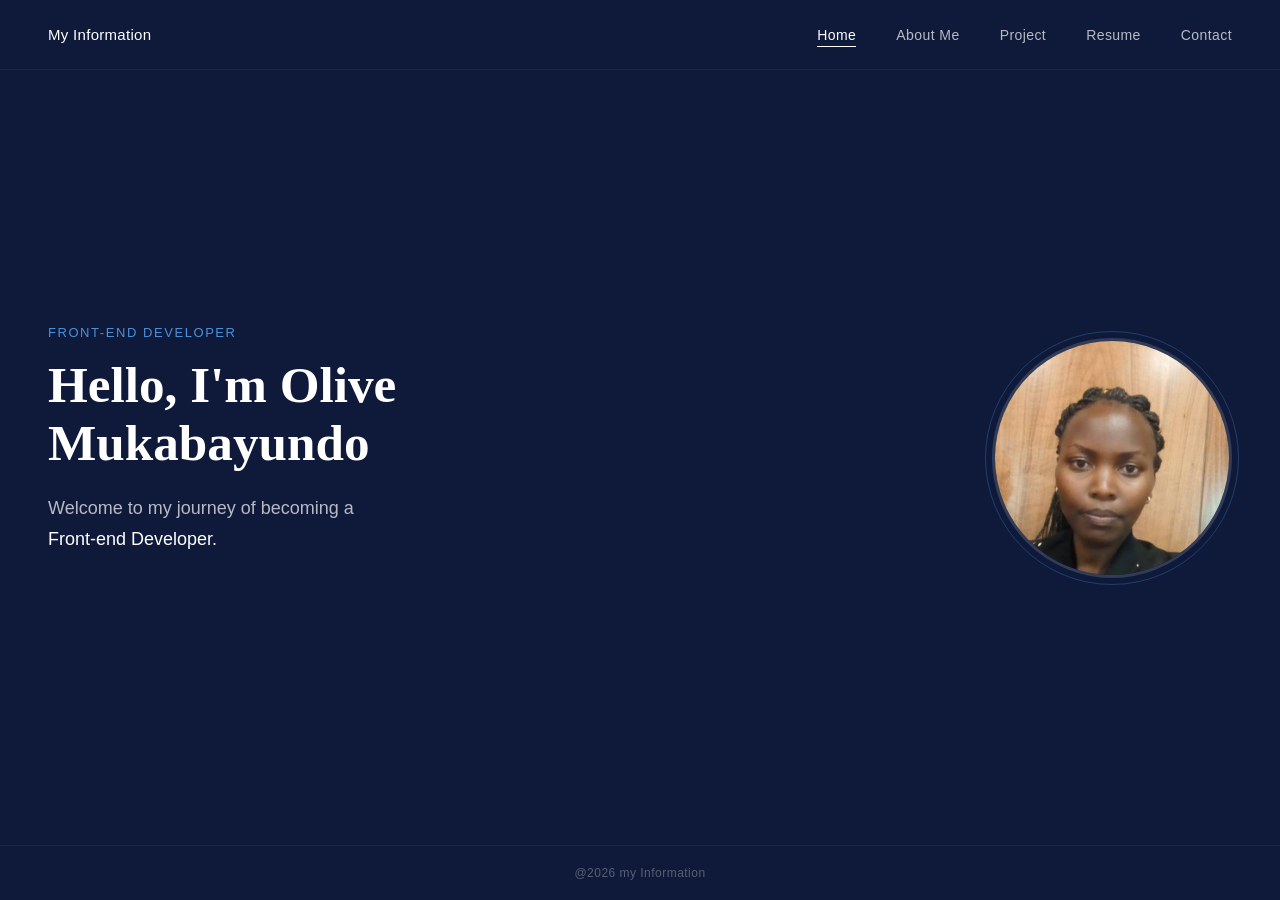
<file: index.html>
<!DOCTYPE html>
<html lang="en">
<head>
  <meta charset="UTF-8" />
  <meta name="viewport" content="width=device-width, initial-scale=1.0"/>
  <title>Olive Mukabayundo — Portfolio</title>
  
  <style>
    *, *::before, *::after {
      margin: 0;
      padding: 0;
      box-sizing: border-box;
    }

    :root {
      --navy: #0f1a3a;
      --navy-light: #162044;
      --white: #ffffff;
      --white-muted: rgba(255, 255, 255, 0.7);
      --accent: #4a90d9;
      --nav-height: 70px;
    }

    html, body {
      height: 100%;
    }

    body {
      font-family: 'DM Sans', sans-serif;
      background-color: var(--navy);
      color: var(--white);
      min-height: 100vh;
      display: flex;
      flex-direction: column;
    }

    
    nav {
      position: sticky;
      top: 0;
      z-index: 100;
      height: var(--nav-height);
      display: flex;
      align-items: center;
      justify-content: space-between;
      padding: 0 48px;
      background-color: var(--navy);
      border-bottom: 1px solid rgba(255, 255, 255, 0.06);
    }

    .nav-brand {
      font-size: 15px;
      font-weight: 500;
      color: var(--white);
      text-decoration: none;
      letter-spacing: 0.02em;
      white-space: nowrap;
    }

    .nav-links {
      display: flex;
      list-style: none;
      gap: 40px;
    }

    .nav-links a {
      color: var(--white-muted);
      text-decoration: none;
      font-size: 14px;
      font-weight: 400;
      letter-spacing: 0.03em;
      transition: color 0.2s;
      position: relative;
    }

    .nav-links a::after {
      content: '';
      position: absolute;
      left: 0;
      bottom: -4px;
      width: 0;
      height: 1px;
      background: var(--white);
      transition: width 0.25s ease;
    }

    .nav-links a:hover {
      color: var(--white);
    }

    .nav-links a:hover::after {
      width: 100%;
    }

    .nav-links a.active {
      color: var(--white);
    }

    .nav-links a.active::after {
      width: 100%;
    }

    
    main {
      flex: 1;
      display: flex;
      align-items: center;
      padding: 0 48px;
    }

    .hero {
      width: 100%;
      max-width: 1200px;
      margin: 0 auto;
      display: flex;
      align-items: center;
      justify-content: space-between;
      gap: 40px;
      padding: 80px 0;
    }

    .hero-text {
      max-width: 480px;
      animation: fadeUp 0.8s ease both;
    }

    .hero-greeting {
      font-size: 13px;
      font-weight: 400;
      color: var(--accent);
      letter-spacing: 0.12em;
      text-transform: uppercase;
      margin-bottom: 16px;
      opacity: 0;
      animation: fadeUp 0.7s ease 0.1s both;
    }

    .hero-name {
      font-family: 'Playfair Display', serif;
      font-size: clamp(32px, 4vw, 52px);
      font-weight: 600;
      color: var(--white);
      line-height: 1.15;
      margin-bottom: 20px;
      opacity: 0;
      animation: fadeUp 0.7s ease 0.2s both;
    }

    .hero-tagline {
      font-size: clamp(15px, 2vw, 18px);
      font-weight: 300;
      color: var(--white-muted);
      line-height: 1.7;
      margin-bottom: 36px;
      opacity: 0;
      animation: fadeUp 0.7s ease 0.35s both;
    }

    .hero-tagline em {
      font-style: normal;
      color: var(--white);
      font-weight: 400;
    }

    .hero-cta {
      display: inline-flex;
      align-items: center;
      gap: 8px;
      padding: 12px 28px;
      background: transparent;
      border: 1px solid rgba(255,255,255,0.3);
      color: var(--white);
      font-family: 'DM Sans', sans-serif;
      font-size: 14px;
      font-weight: 400;
      letter-spacing: 0.05em;
      border-radius: 2px;
      cursor: pointer;
      text-decoration: none;
      transition: background 0.2s, border-color 0.2s;
      opacity: 0;
      animation: fadeUp 0.7s ease 0.5s both;
    }

    .hero-cta:hover {
      background: rgba(255,255,255,0.08);
      border-color: rgba(255,255,255,0.6);
    }

   
    .hero-photo {
      flex-shrink: 0;
      opacity: 0;
      animation: fadeIn 1s ease 0.4s both;
    }

    .photo-frame {
      width: 240px;
      height: 240px;
      border-radius: 50%;
      overflow: hidden;
      border: 3px solid rgba(255, 255, 255, 0.15);
      outline: 1px solid rgba(74, 144, 217, 0.3);
      outline-offset: 6px;
    }

    .photo-frame img {
      width: 100%;
      height: 100%;
      object-fit: cover;
      object-position: center top;
      display: block;
    }

    
    .photo-placeholder {
      width: 100%;
      height: 100%;
      background: linear-gradient(135deg, #1e3060 0%, #2a4080 100%);
      display: flex;
      align-items: center;
      justify-content: center;
      font-size: 48px;
      font-weight: 600;
      color: rgba(255,255,255,0.4);
      font-family: 'Playfair Display', serif;
    }

    footer {
      text-align: center;
      padding: 20px 48px;
      font-size: 12px;
      color: rgba(255, 255, 255, 0.3);
      letter-spacing: 0.04em;
      border-top: 1px solid rgba(255, 255, 255, 0.05);
    }

    
    @keyframes fadeUp {
      from {
        opacity: 0;
        transform: translateY(18px);
      }
      to {
        opacity: 1;
        transform: translateY(0);
      }
    }

    @keyframes fadeIn {
      from { opacity: 0; transform: scale(0.96); }
      to   { opacity: 1; transform: scale(1); }
    }

    
    @media (max-width: 768px) {
      nav {
        padding: 0 24px;
        flex-wrap: wrap;
        height: auto;
        padding-top: 16px;
        padding-bottom: 16px;
        gap: 12px;
      }

      .nav-links {
        gap: 20px;
      }

      main {
        padding: 0 24px;
      }

      .hero {
        flex-direction: column-reverse;
        text-align: center;
        padding: 48px 0 40px;
      }

      .photo-frame {
        width: 180px;
        height: 180px;
      }

      footer {
        padding: 16px 24px;
      }
    }
  </style>
</head>
<body>

  <nav>
    <a href="home.html" class="nav-brand">My Information</a>
    <ul class="nav-links">
      <li><a href="home.html" class="active">Home</a></li>
      <li><a href="about.html">About Me</a></li>
      <li><a href="projects.html">Project</a></li>
      <li><a href="resume.html">Resume</a></li>
      <li><a href="contact.html">Contact</a></li>
    </ul>
  </nav>

  <main>
    <section class="hero">
      <div class="hero-text">
        <p class="hero-greeting">Front-end Developer</p>
        <h1 class="hero-name">Hello, I'm Olive<br>Mukabayundo</h1>
        <p class="hero-tagline">
          Welcome to my journey of becoming a<br>
          <em>Front-end Developer.</em>
        </p>
        
      </div>

      <div class="hero-photo">
        <div class="photo-frame">
          
            <img src="photo.jpeg"  />
          
          <div class="photo-placeholder">OM</div>
        </div>
      </div>
    </section>
  </main>

  <footer>
    @2026 my Information
  </footer>

</body>
</html>
</file>
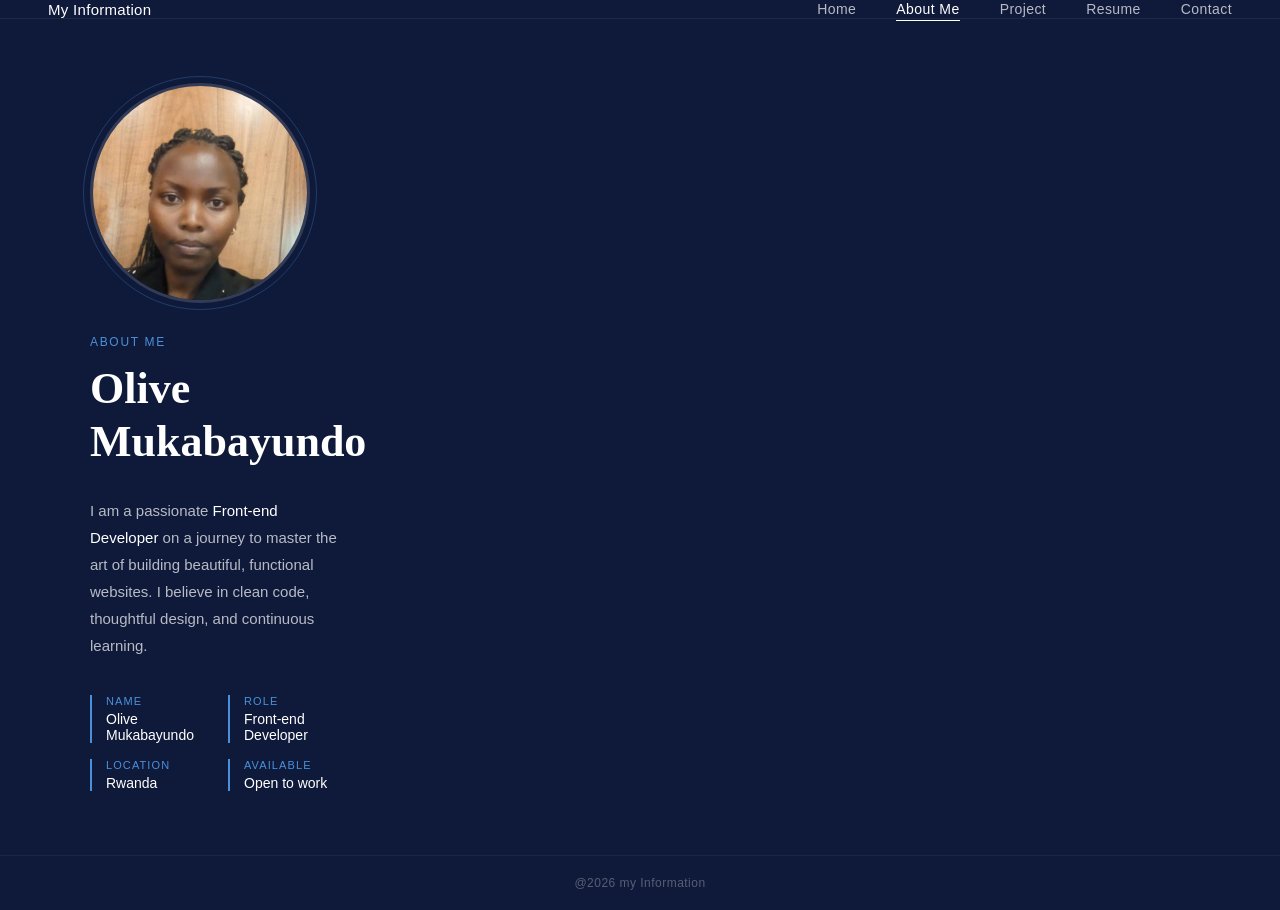
<file: about.html>
<!DOCTYPE html>
<html lang="en">
<head>
  <meta charset="UTF-8" />
  <meta name="viewport" content="width=device-width, initial-scale=1.0"/>
  <title>About Me — Olive Mukabayundo</title>
  
  <style>
    *, *::before, *::after { margin: 0; padding: 0; box-sizing: border-box; }
    :root {
      --navy: #0f1a3a;
      --navy-light: #162044;
      --white: #ffffff;
      --white-muted: rgba(255,255,255,0.7);
      --accent: #4a90d9;
      --nav-height: 70px;
    }
    html, body { height: 100%; }
    body {
      font-family: 'DM Sans', sans-serif;
      background-color: var(--navy);
      color: var(--white);
      min-height: 100vh;
      display: flex;
      flex-direction: column;
    }
    nav {
      position: sticky; top: 0; z-index: 100;
      height: var(--nav-height);
      display: flex; align-items: center; justify-content: space-between;
      padding: 0 48px;
      background-color: var(--navy);
      border-bottom: 1px solid rgba(255,255,255,0.06);
    }
    .nav-brand {
      font-size: 15px; font-weight: 500; color: var(--white);
      text-decoration: none; letter-spacing: 0.02em; white-space: nowrap;
    }
    .nav-links { display: flex; list-style: none; gap: 40px; }
    .nav-links a {
      color: var(--white-muted); text-decoration: none;
      font-size: 14px; font-weight: 400; letter-spacing: 0.03em;
      transition: color 0.2s; position: relative;
    }
    .nav-links a::after {
      content: ''; position: absolute; left: 0; bottom: -4px;
      width: 0; height: 1px; background: var(--white); transition: width 0.25s ease;
    }
    .nav-links a:hover { color: var(--white); }
    .nav-links a:hover::after { width: 100%; }
    .nav-links a.active { color: var(--white); }
    .nav-links a.active::after { width: 100%; }

    main {
        display: flex: 1; padding: 64px 48px; }
    .about-wrapper {
      max-width: 1100px; margin: 0 auto;
      display: flex; gap: 72px; align-items: flex-start;
    }

    /* Left: photo + skills */
    .about-left { flex-shrink: 0; width: 260px; }
    .photo-frame {
      width: 220px; height: 220px; border-radius: 50%;
      overflow: hidden;
      border: 3px solid rgba(255,255,255,0.15);
      outline: 1px solid rgba(74,144,217,0.3);
      outline-offset: 6px;
      margin-bottom: 32px;
      opacity: 0; animation: fadeIn 0.8s ease 0.2s both;
    }
    .photo-frame img { width: 100%; height: 100%; object-fit: cover; object-position: center top; display: block; }
    .photo-placeholder {
      width: 100%; height: 100%;
      background: #1e3060;
      display: flex; align-items: center; justify-content: center;
      font-size: 40px; font-weight: 600;
      color: rgba(255,255,255,0.35);
      font-family: 'Playfair Display', serif;
    }
    .skills-title {
      font-size: 11px; color: var(--accent);
      letter-spacing: 0.14em; text-transform: uppercase;
      margin-bottom: 14px;
      opacity: 0; animation: fadeUp 0.7s ease 0.4s both;
    }
    .skill-item {
      margin-bottom: 12px;
      opacity: 0; animation: fadeUp 0.7s ease 0.5s both;
    }
    .skill-name {
      display: flex; justify-content: space-between;
      font-size: 13px; color: var(--white-muted); margin-bottom: 6px;
    }
    .skill-bar {
      height: 3px; background: rgba(255,255,255,0.1); border-radius: 2px; overflow: hidden;
    }
    .skill-fill {
      height: 100%; background: var(--accent); border-radius: 2px;
      width: 0; animation: fillBar 1s ease 0.8s forwards;
    }
    @keyframes fillBar { to { width: var(--w); } }

    /* Right: bio */
    .about-right { flex: 1; }
    .page-eyebrow {
      font-size: 12px; color: var(--accent);
      letter-spacing: 0.14em; text-transform: uppercase;
      margin-bottom: 14px;
      opacity: 0; animation: fadeUp 0.7s ease 0.1s both;
    }
    .page-title {
      font-family: 'Playfair Display', serif;
      font-size: clamp(28px, 3.5vw, 44px);
      font-weight: 600; color: var(--white);
      line-height: 1.2; margin-bottom: 28px;
      opacity: 0; animation: fadeUp 0.7s ease 0.2s both;
    }
    .about-text {
      font-size: 15px; font-weight: 300;
      color: var(--white-muted); line-height: 1.8;
      margin-bottom: 20px;
      opacity: 0; animation: fadeUp 0.7s ease 0.3s both;
    }
    .about-text em { color: var(--white); font-style: normal; font-weight: 400; }

    .info-grid {
      display: grid; grid-template-columns: 1fr 1fr; gap: 16px;
      margin-top: 36px;
      opacity: 0; animation: fadeUp 0.7s ease 0.45s both;
    }
    .info-item { border-left: 2px solid var(--accent); padding-left: 14px; }
    .info-label { font-size: 11px; color: var(--accent); letter-spacing: 0.1em; text-transform: uppercase; margin-bottom: 4px; }
    .info-value { font-size: 14px; color: var(--white); font-weight: 400; }

    footer {
      text-align: center; padding: 20px 48px;
      font-size: 12px; color: rgba(255,255,255,0.3);
      letter-spacing: 0.04em;
      border-top: 1px solid rgba(255,255,255,0.05);
    }

    @keyframes fadeUp {
      from { opacity: 0; transform: translateY(18px); }
      to { opacity: 1; transform: translateY(0); }
    }
    @keyframes fadeIn {
      from { opacity: 0; transform: scale(0.96); }
      to { opacity: 1; transform: scale(1); }
    }

    @media (max-width: 768px) {
      nav { padding: 0 24px; flex-wrap: wrap; height: auto; padding-top: 16px; padding-bottom: 16px; gap: 12px; }
      .nav-links { gap: 20px; }
      main { padding: 40px 24px; }
      .about-wrapper { flex-direction: column; gap: 40px; }
      .about-left { width: 100%; display: flex; flex-direction: column; align-items: center; }
      .info-grid { grid-template-columns: 1fr; }
      footer { padding: 16px 24px; }
    }
  </style>
</head>
<body>
  <nav>
    <a href="home.html" class="nav-brand">My Information</a>
    <ul class="nav-links">
      <li><a href="home.html">Home</a></li>
      <li><a href="about.html" class="active">About Me</a></li>
      <li><a href="projects.html">Project</a></li>
      <li><a href="resume.html">Resume</a></li>
      <li><a href="contact.html">Contact</a></li>
    </ul>
  </nav>

  <main>
    <div class="about-wrapper">
      <div class="about-left">
        <div class="photo-frame">
           <img src="photo.jpeg">
          <div class="photo-placeholder">OM</div>
        
        <div class="skill-item" style="animation-delay:0.65s">
          <div class="skill-name"><span>Figma</span><span>75%</span></div>
          <div class="skill-bar"><div class="skill-fill" style="--w:75%; animation-delay:0.95s"></div></div>
        </div>

      </div>

      <div class="about-right">
        <p class="page-eyebrow">About Me</p>
        <h1 class="page-title">Olive Mukabayundo</h1>
        <p class="about-text">
          I am a passionate <em>Front-end Developer</em>
           on a journey to master the art of building 
           beautiful, functional websites. I believe 
           in clean code, thoughtful design, and 
           continuous learning.
        </p>
       

        <div class="info-grid">
          <div class="info-item">
            <div class="info-label">Name</div>
            <div class="info-value">Olive Mukabayundo</div>
          </div>
          <div class="info-item">
            <div class="info-label">Role</div>
            <div class="info-value">Front-end Developer</div>
          </div>
          <div class="info-item">
            <div class="info-label">Location</div>
            <div class="info-value">Rwanda</div>
          </div>
          <div class="info-item">
            <div class="info-label">Available</div>
            <div class="info-value">Open to work</div>
          </div>
        </div>
      </div>
    </div>
  </main>

  <footer>@2026 my Information</footer>
</body>
</html>
</file>
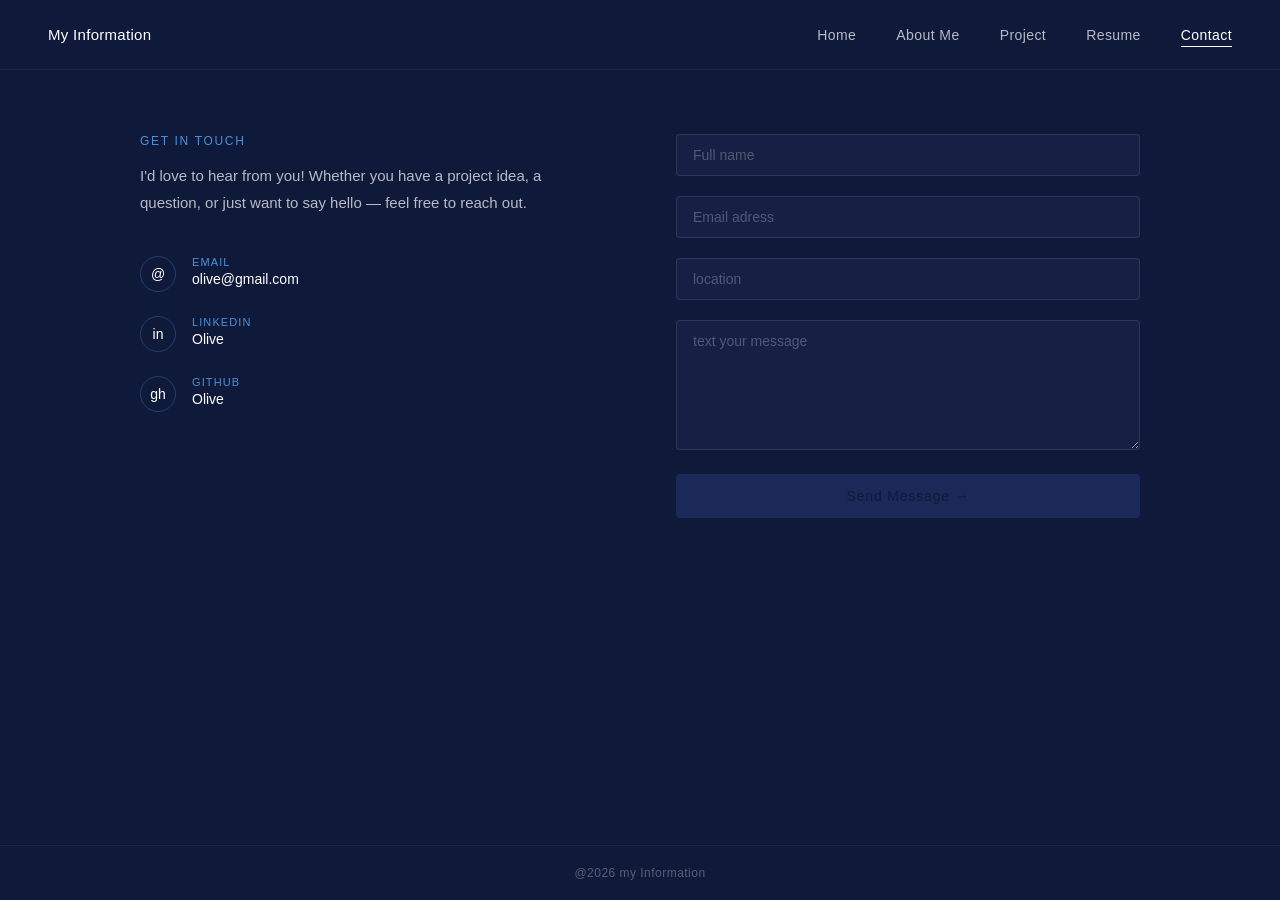
<file: contact.html>
<!DOCTYPE html>
<html lang="en">
<head>
  <meta charset="UTF-8" />
  <meta name="viewport" content="width=device-width, initial-scale=1.0"/>
  <title>Contact — Olive Mukabayundo</title>
 
  <style>
    *, *::before, *::after { margin: 0; padding: 0; box-sizing: border-box; }
    :root {
      --navy: #0f1a3a; --navy-light: #162044;
      --white: #ffffff; --white-muted: rgba(255,255,255,0.7);
      --accent: #4a90d9; --nav-height: 70px;
    }
    html, body { height: 100%; }
    body { font-family: 'DM Sans', sans-serif; background-color: var(--navy); color: var(--white); min-height: 100vh; display: flex; flex-direction: column; }
    nav { position: sticky; top: 0; z-index: 100; height: var(--nav-height); display: flex; align-items: center; justify-content: space-between; padding: 0 48px; background-color: var(--navy); border-bottom: 1px solid rgba(255,255,255,0.06); }
    .nav-brand { font-size: 15px; font-weight: 500; color: var(--white); text-decoration: none; letter-spacing: 0.02em; white-space: nowrap; }
    .nav-links { display: flex; list-style: none; gap: 40px; }
    .nav-links a { color: var(--white-muted); text-decoration: none; font-size: 14px; font-weight: 400; letter-spacing: 0.03em; transition: color 0.2s; position: relative; }
    .nav-links a::after { content: ''; position: absolute; left: 0; bottom: -4px; width: 0; height: 1px; background: var(--white); transition: width 0.25s ease; }
    .nav-links a:hover { color: var(--white); }
    .nav-links a:hover::after { width: 100%; }
    .nav-links a.active { color: var(--white); }
    .nav-links a.active::after { width: 100%; }

    main { flex: 1; padding: 64px 48px; display: flex; align-items: flex-start; }
    .contact-wrapper { max-width: 1000px; width: 100%; margin: 0 auto; display: grid; grid-template-columns: 1fr 1fr; gap: 72px; }

    .page-eyebrow { font-size: 12px; color: var(--accent); letter-spacing: 0.14em; text-transform: uppercase; margin-bottom: 14px; opacity: 0; animation: fadeUp 0.7s ease 0.1s both; }
    .page-title { font-family: 'Playfair Display', serif; font-size: clamp(28px, 3.5vw, 44px); font-weight: 600; color: var(--white); line-height: 1.2; margin-bottom: 16px; opacity: 0; animation: fadeUp 0.7s ease 0.2s both; }
    .contact-intro { font-size: 15px; font-weight: 300; color: var(--white-muted); line-height: 1.8; margin-bottom: 40px; opacity: 0; animation: fadeUp 0.7s ease 0.3s both; }

    .contact-info-item {
      display: flex; align-items: flex-start; gap: 16px;
      margin-bottom: 24px;
      opacity: 0; animation: fadeUp 0.7s ease both;
    }
    .ci-icon {
      width: 36px; height: 36px; border-radius: 50%;
      border: 1px solid rgba(74,144,217,0.3);
      display: flex; align-items: center; justify-content: center;
      flex-shrink: 0; font-size: 14px;
    }
    .ci-label { font-size: 11px; color: var(--accent); letter-spacing: 0.1em; text-transform: uppercase; margin-bottom: 3px; }
    .ci-value { font-size: 14px; color: var(--white); }

    
    .contact-form { opacity: 0; animation: fadeUp 0.7s ease 0.35s both; }
    .form-group { margin-bottom: 20px; }
    .form-label { display: block; font-size: 12px; color: var(--accent); letter-spacing: 0.1em; text-transform: uppercase; margin-bottom: 8px; }
    .form-input, .form-textarea {
      width: 100%; background: var(--navy-light);
      border: 1px solid rgba(255,255,255,0.1);
      color: var(--white); font-family: 'DM Sans', sans-serif;
      font-size: 14px; font-weight: 300;
      padding: 12px 16px; border-radius: 4px;
      outline: none; transition: border-color 0.2s;
    }
    .form-input:focus, .form-textarea:focus { border-color: var(--accent); }
    .form-input::placeholder, .form-textarea::placeholder { color: rgba(255,255,255,0.25); }
    .form-textarea { resize: vertical; min-height: 130px; }
    .form-submit {
      width: 100%; padding: 14px;
      background:#1a2957; color:#0f1a3a;
      border: none; border-radius: 4px;
      font-family: 'DM Sans', sans-serif;
      font-size: 14px; font-weight: 500;
      letter-spacing: 0.06em; cursor: pointer;
      border-color:#0f1a3a;
      
    }
    
    

    footer { text-align: center; padding: 20px 48px; font-size: 12px; color: rgba(255,255,255,0.3); letter-spacing: 0.04em; border-top: 1px solid rgba(255,255,255,0.05); }
    @keyframes fadeUp { from { opacity: 0; transform: translateY(18px); } to { opacity: 1; transform: translateY(0); } }

    @media (max-width: 768px) {
      nav { padding: 0 24px; flex-wrap: wrap; height: auto; padding-top: 16px; padding-bottom: 16px; gap: 12px; }
      .nav-links { gap: 20px; }
      main { padding: 40px 24px; }
      .contact-wrapper { grid-template-columns: 1fr; gap: 40px; }
      footer { padding: 16px 24px; }
    }
  </style>
</head>
<body>
  <nav>
    <a href="index.html" class="nav-brand">My Information</a>
    <ul class="nav-links">
      <li><a href="index.html">Home</a></li>
      <li><a href="about.html">About Me</a></li>
      <li><a href="projects.html">Project</a></li>
      <li><a href="resume.html">Resume</a></li>
      <li><a href="contact.html" class="active">Contact</a></li>
    </ul>
  </nav>

  <main>
    <div class="contact-wrapper">
      <div>
        <p class="page-eyebrow">Get in Touch</p>
        
        <p class="contact-intro">I'd love to hear from you! Whether you have a project idea, a question, or just want to say hello — feel free to reach out.</p>

        <div class="contact-info-item" style="animation-delay:0.4s">
          <div class="ci-icon">@</div>
          <div>
            <div class="ci-label">Email</div>
            <div class="ci-value">olive@gmail.com</div>
          </div>
        </div>
        <div class="contact-info-item" style="animation-delay:0.5s">
          <div class="ci-icon">in</div>
          <div>
            <div class="ci-label">LinkedIn</div>
            <div class="ci-value">Olive</div>
          </div>
        </div>
        <div class="contact-info-item" style="animation-delay:0.6s">
          <div class="ci-icon">gh</div>
          <div>
            <div class="ci-label">GitHub</div>
            <div class="ci-value">Olive</div>
          </div>
        </div>
        <div class="contact-info-item" style="animation-delay:0.7s">
          
          
        </div>
      </div>

      
      <div class="contact-form">
        <div class="form-group">
          
          <input class="form-input" type="text" id="name" placeholder="Full name" />
        </div>
        <div class="form-group">
          
          <input class="form-input" type="email" id="email" placeholder="Email adress" />
        </div>
        <div class="form-group">
          
          <input class="form-input" type="text" id="subject" placeholder="location" />
        </div>
        <div class="form-group">
          
          <textarea class="form-textarea" id="message" placeholder="text your message"></textarea>
        </div>
        <button class="form-submit">Send Message →</button>
      </div>
    </div>
  </main>

  <footer>@2026 my Information</footer>
</body>
</html>
</file>
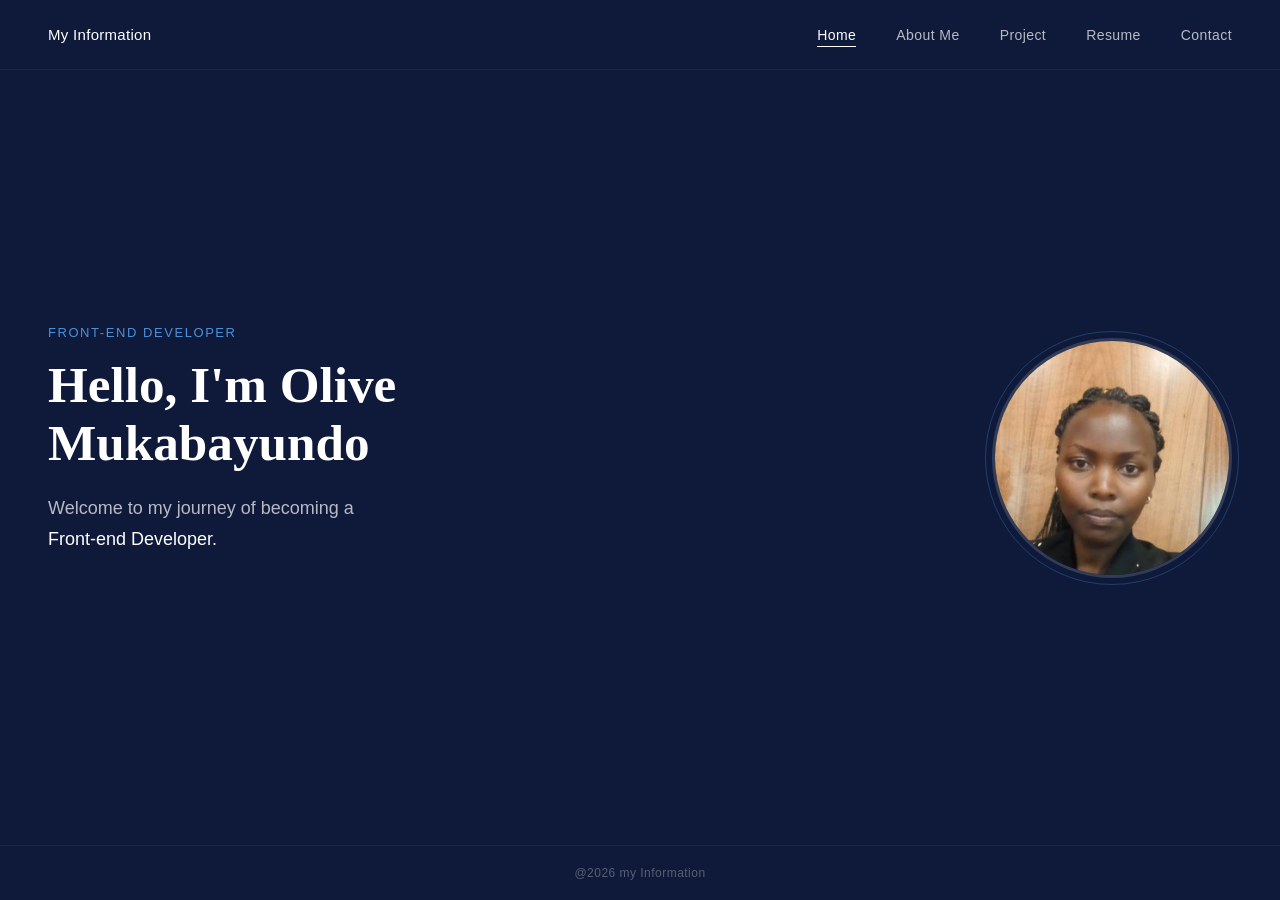
<file: home.html>
<!DOCTYPE html>
<html lang="en">
<head>
  <meta charset="UTF-8" />
  <meta name="viewport" content="width=device-width, initial-scale=1.0"/>
  <title>Olive Mukabayundo — Portfolio</title>
  
  <style>
    *, *::before, *::after {
      margin: 0;
      padding: 0;
      box-sizing: border-box;
    }

    :root {
      --navy: #0f1a3a;
      --navy-light: #162044;
      --white: #ffffff;
      --white-muted: rgba(255, 255, 255, 0.7);
      --accent: #4a90d9;
      --nav-height: 70px;
    }

    html, body {
      height: 100%;
    }

    body {
      font-family: 'DM Sans', sans-serif;
      background-color: var(--navy);
      color: var(--white);
      min-height: 100vh;
      display: flex;
      flex-direction: column;
    }

    
    nav {
      position: sticky;
      top: 0;
      z-index: 100;
      height: var(--nav-height);
      display: flex;
      align-items: center;
      justify-content: space-between;
      padding: 0 48px;
      background-color: var(--navy);
      border-bottom: 1px solid rgba(255, 255, 255, 0.06);
    }

    .nav-brand {
      font-size: 15px;
      font-weight: 500;
      color: var(--white);
      text-decoration: none;
      letter-spacing: 0.02em;
      white-space: nowrap;
    }

    .nav-links {
      display: flex;
      list-style: none;
      gap: 40px;
    }

    .nav-links a {
      color: var(--white-muted);
      text-decoration: none;
      font-size: 14px;
      font-weight: 400;
      letter-spacing: 0.03em;
      transition: color 0.2s;
      position: relative;
    }

    .nav-links a::after {
      content: '';
      position: absolute;
      left: 0;
      bottom: -4px;
      width: 0;
      height: 1px;
      background: var(--white);
      transition: width 0.25s ease;
    }

    .nav-links a:hover {
      color: var(--white);
    }

    .nav-links a:hover::after {
      width: 100%;
    }

    .nav-links a.active {
      color: var(--white);
    }

    .nav-links a.active::after {
      width: 100%;
    }

    
    main {
      flex: 1;
      display: flex;
      align-items: center;
      padding: 0 48px;
    }

    .hero {
      width: 100%;
      max-width: 1200px;
      margin: 0 auto;
      display: flex;
      align-items: center;
      justify-content: space-between;
      gap: 40px;
      padding: 80px 0;
    }

    .hero-text {
      max-width: 480px;
      animation: fadeUp 0.8s ease both;
    }

    .hero-greeting {
      font-size: 13px;
      font-weight: 400;
      color: var(--accent);
      letter-spacing: 0.12em;
      text-transform: uppercase;
      margin-bottom: 16px;
      opacity: 0;
      animation: fadeUp 0.7s ease 0.1s both;
    }

    .hero-name {
      font-family: 'Playfair Display', serif;
      font-size: clamp(32px, 4vw, 52px);
      font-weight: 600;
      color: var(--white);
      line-height: 1.15;
      margin-bottom: 20px;
      opacity: 0;
      animation: fadeUp 0.7s ease 0.2s both;
    }

    .hero-tagline {
      font-size: clamp(15px, 2vw, 18px);
      font-weight: 300;
      color: var(--white-muted);
      line-height: 1.7;
      margin-bottom: 36px;
      opacity: 0;
      animation: fadeUp 0.7s ease 0.35s both;
    }

    .hero-tagline em {
      font-style: normal;
      color: var(--white);
      font-weight: 400;
    }

    .hero-cta {
      display: inline-flex;
      align-items: center;
      gap: 8px;
      padding: 12px 28px;
      background: transparent;
      border: 1px solid rgba(255,255,255,0.3);
      color: var(--white);
      font-family: 'DM Sans', sans-serif;
      font-size: 14px;
      font-weight: 400;
      letter-spacing: 0.05em;
      border-radius: 2px;
      cursor: pointer;
      text-decoration: none;
      transition: background 0.2s, border-color 0.2s;
      opacity: 0;
      animation: fadeUp 0.7s ease 0.5s both;
    }

    .hero-cta:hover {
      background: rgba(255,255,255,0.08);
      border-color: rgba(255,255,255,0.6);
    }

   
    .hero-photo {
      flex-shrink: 0;
      opacity: 0;
      animation: fadeIn 1s ease 0.4s both;
    }

    .photo-frame {
      width: 240px;
      height: 240px;
      border-radius: 50%;
      overflow: hidden;
      border: 3px solid rgba(255, 255, 255, 0.15);
      outline: 1px solid rgba(74, 144, 217, 0.3);
      outline-offset: 6px;
    }

    .photo-frame img {
      width: 100%;
      height: 100%;
      object-fit: cover;
      object-position: center top;
      display: block;
    }

    
    .photo-placeholder {
      width: 100%;
      height: 100%;
      background: linear-gradient(135deg, #1e3060 0%, #2a4080 100%);
      display: flex;
      align-items: center;
      justify-content: center;
      font-size: 48px;
      font-weight: 600;
      color: rgba(255,255,255,0.4);
      font-family: 'Playfair Display', serif;
    }

    footer {
      text-align: center;
      padding: 20px 48px;
      font-size: 12px;
      color: rgba(255, 255, 255, 0.3);
      letter-spacing: 0.04em;
      border-top: 1px solid rgba(255, 255, 255, 0.05);
    }

    
    @keyframes fadeUp {
      from {
        opacity: 0;
        transform: translateY(18px);
      }
      to {
        opacity: 1;
        transform: translateY(0);
      }
    }

    @keyframes fadeIn {
      from { opacity: 0; transform: scale(0.96); }
      to   { opacity: 1; transform: scale(1); }
    }

    
    @media (max-width: 768px) {
      nav {
        padding: 0 24px;
        flex-wrap: wrap;
        height: auto;
        padding-top: 16px;
        padding-bottom: 16px;
        gap: 12px;
      }

      .nav-links {
        gap: 20px;
      }

      main {
        padding: 0 24px;
      }

      .hero {
        flex-direction: column-reverse;
        text-align: center;
        padding: 48px 0 40px;
      }

      .photo-frame {
        width: 180px;
        height: 180px;
      }

      footer {
        padding: 16px 24px;
      }
    }
  </style>
</head>
<body>

  <nav>
    <a href="home.html" class="nav-brand">My Information</a>
    <ul class="nav-links">
      <li><a href="home.html" class="active">Home</a></li>
      <li><a href="about.html">About Me</a></li>
      <li><a href="projects.html">Project</a></li>
      <li><a href="resume.html">Resume</a></li>
      <li><a href="contact.html">Contact</a></li>
    </ul>
  </nav>

  <main>
    <section class="hero">
      <div class="hero-text">
        <p class="hero-greeting">Front-end Developer</p>
        <h1 class="hero-name">Hello, I'm Olive<br>Mukabayundo</h1>
        <p class="hero-tagline">
          Welcome to my journey of becoming a<br>
          <em>Front-end Developer.</em>
        </p>
        
      </div>

      <div class="hero-photo">
        <div class="photo-frame">
          
            <img src="photo.jpeg"  />
          
          <div class="photo-placeholder">OM</div>
        </div>
      </div>
    </section>
  </main>

  <footer>
    @2026 my Information
  </footer>

</body>
</html>
</file>
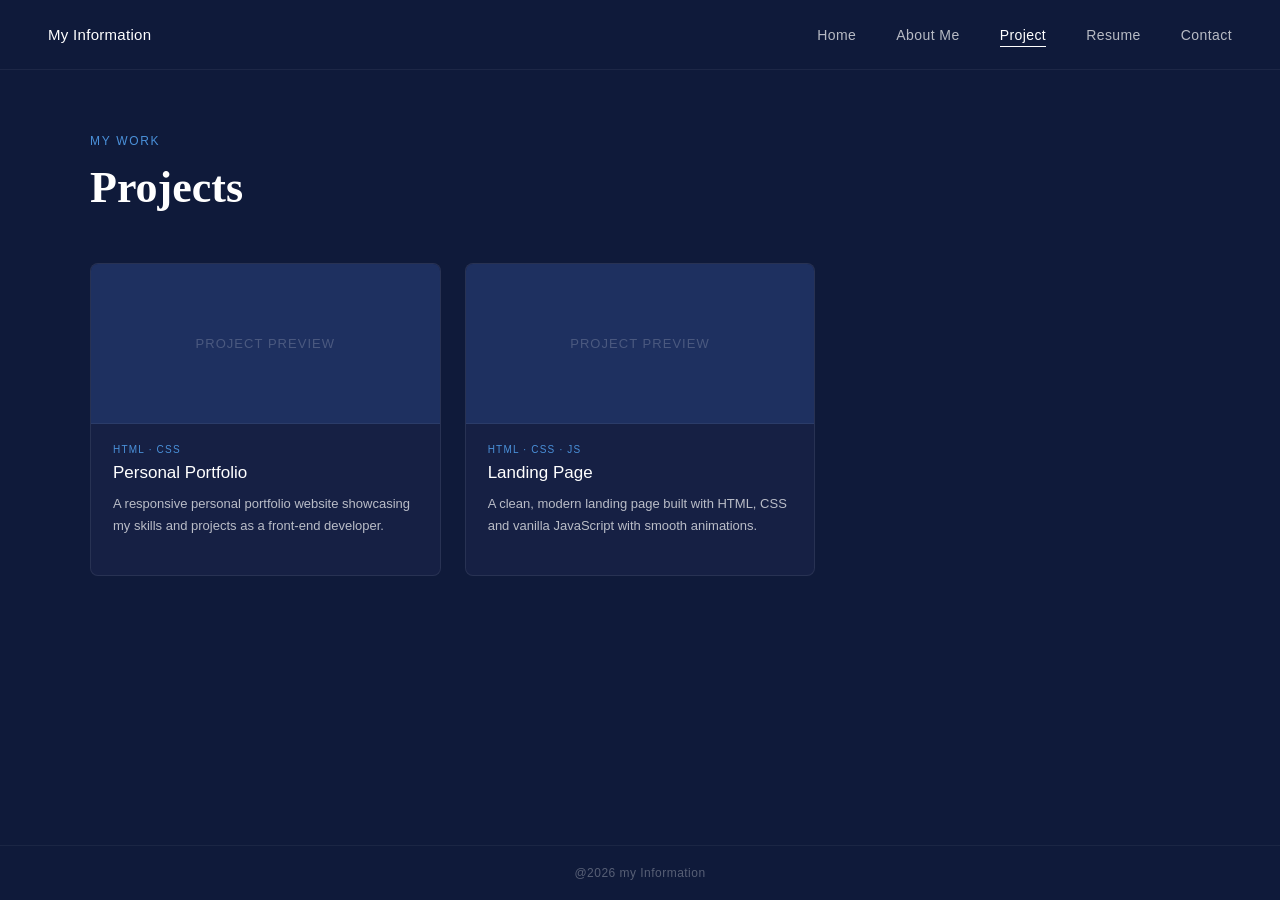
<file: projects.html>
<!DOCTYPE html>
<html lang="en">
<head>
  <meta charset="UTF-8" />
  <meta name="viewport" content="width=device-width, initial-scale=1.0"/>
  <title>Projects — Olive Mukabayundo</title>
 
  <style>
    *, *::before, *::after { margin: 0; padding: 0; box-sizing: border-box; }
    :root {
      --navy: #0f1a3a; --navy-light: #162044;
      --white: #ffffff; --white-muted: rgba(255,255,255,0.7);
      --accent: #4a90d9; --nav-height: 70px;
    }
    html, body { height: 100%; }
    body {
      font-family: 'DM Sans', sans-serif;
      background-color: var(--navy); color: var(--white);
      min-height: 100vh; display: flex; flex-direction: column;
    }
    nav {
      position: sticky; top: 0; z-index: 100; height: var(--nav-height);
      display: flex; align-items: center; justify-content: space-between;
      padding: 0 48px; background-color: var(--navy);
      border-bottom: 1px solid rgba(255,255,255,0.06);
    }
    .nav-brand { font-size: 15px; font-weight: 500; color: var(--white); text-decoration: none; letter-spacing: 0.02em; white-space: nowrap; }
    .nav-links { display: flex; list-style: none; gap: 40px; }
    .nav-links a { color: var(--white-muted); text-decoration: none; font-size: 14px; font-weight: 400; letter-spacing: 0.03em; transition: color 0.2s; position: relative; }
    .nav-links a::after { content: ''; position: absolute; left: 0; bottom: -4px; width: 0; height: 1px; background: var(--white); transition: width 0.25s ease; }
    .nav-links a:hover { color: var(--white); }
    .nav-links a:hover::after { width: 100%; }
    .nav-links a.active { color: var(--white); }
    .nav-links a.active::after { width: 100%; }

    main { flex: 1; padding: 64px 48px; }
    .projects-wrapper { max-width: 1100px; margin: 0 auto; }

    .page-eyebrow {
      font-size: 12px; color: var(--accent); letter-spacing: 0.14em;
      text-transform: uppercase; margin-bottom: 14px;
      opacity: 0; animation: fadeUp 0.7s ease 0.1s both;
    }
    .page-title {
      font-family: 'Playfair Display', serif;
      font-size: clamp(28px, 3.5vw, 44px); font-weight: 600;
      color: var(--white); line-height: 1.2; margin-bottom: 48px;
      opacity: 0; animation: fadeUp 0.7s ease 0.2s both;
    }

    .projects-grid {
      display: grid; grid-template-columns: repeat(auto-fill, minmax(300px, 1fr));
      gap: 24px;
    }
    .project-card {
      background: var(--navy-light);
      border: 1px solid rgba(255,255,255,0.08);
      border-radius: 8px; overflow: hidden;
      transition: border-color 0.25s, transform 0.25s;
      opacity: 0; animation: fadeUp 0.7s ease both;
    }
    .project-card:hover { border-color: var(--accent); transform: translateY(-4px); }
    .card-image {
      height: 160px; background: #1e3060;
      display: flex; align-items: center; justify-content: center;
      font-size: 13px; color: rgba(255,255,255,0.2);
      letter-spacing: 0.08em; text-transform: uppercase;
      border-bottom: 1px solid rgba(255,255,255,0.06);
    }
    .card-body { padding: 20px 22px; }
    .card-tag {
      font-size: 10px; color: var(--accent);
      letter-spacing: 0.12em; text-transform: uppercase;
      margin-bottom: 8px;
    }
    .card-title { font-size: 17px; font-weight: 500; color: var(--white); margin-bottom: 10px; }
    .card-desc { font-size: 13px; font-weight: 300; color: var(--white-muted); line-height: 1.7; margin-bottom: 18px; }
    .card-links { display: flex; gap: 12px; }
    .card-link {
      font-size: 12px; color: var(--accent);
      text-decoration: none; letter-spacing: 0.04em;
      border-bottom: 1px solid rgba(74,144,217,0.3);
      padding-bottom: 1px;
      transition: border-color 0.2s;
    }
    .card-link:hover { border-color: var(--accent); }

    footer { text-align: center; padding: 20px 48px; font-size: 12px; color: rgba(255,255,255,0.3); letter-spacing: 0.04em; border-top: 1px solid rgba(255,255,255,0.05); }

    @keyframes fadeUp { from { opacity: 0; transform: translateY(18px); } to { opacity: 1; transform: translateY(0); } }

    @media (max-width: 768px) {
      nav { padding: 0 24px; flex-wrap: wrap; height: auto; padding-top: 16px; padding-bottom: 16px; gap: 12px; }
      .nav-links { gap: 20px; }
      main { padding: 40px 24px; }
      footer { padding: 16px 24px; }
    }
  </style>
</head>
<body>
  <nav>
    <a href="home.html" class="nav-brand">My Information</a>
    <ul class="nav-links">
      <li><a href="home.html">Home</a></li>
      <li><a href="about.html">About Me</a></li>
      <li><a href="projects.html" class="active">Project</a></li>
      <li><a href="resume.html">Resume</a></li>
      <li><a href="contact.html">Contact</a></li>
    </ul>
  </nav>

  <main>
    <div class="projects-wrapper">
      <p class="page-eyebrow">My Work</p>
      <h1 class="page-title">Projects</h1>

      <div class="projects-grid">
        <div class="project-card" style="animation-delay:0.3s">
          <div class="card-image">Project Preview</div>
          <div class="card-body">
            <div class="card-tag">HTML · CSS</div>
            <div class="card-title">Personal Portfolio</div>
            <div class="card-desc">A responsive personal portfolio website showcasing my skills and projects as a front-end developer.</div>
            
          </div>
        </div>

        <div class="project-card" style="animation-delay:0.4s">
          <div class="card-image">Project Preview</div>
          <div class="card-body">
            <div class="card-tag">HTML · CSS · JS</div>
            <div class="card-title">Landing Page</div>
            <div class="card-desc">A clean, modern landing page built with HTML, CSS and vanilla JavaScript with smooth animations.</div>
            
          </div>
        </div>

        
          
       
      </div>
    </div>
  </main>

  <footer>@2026 my Information

  </footer>
</body>
</html>
</file>
